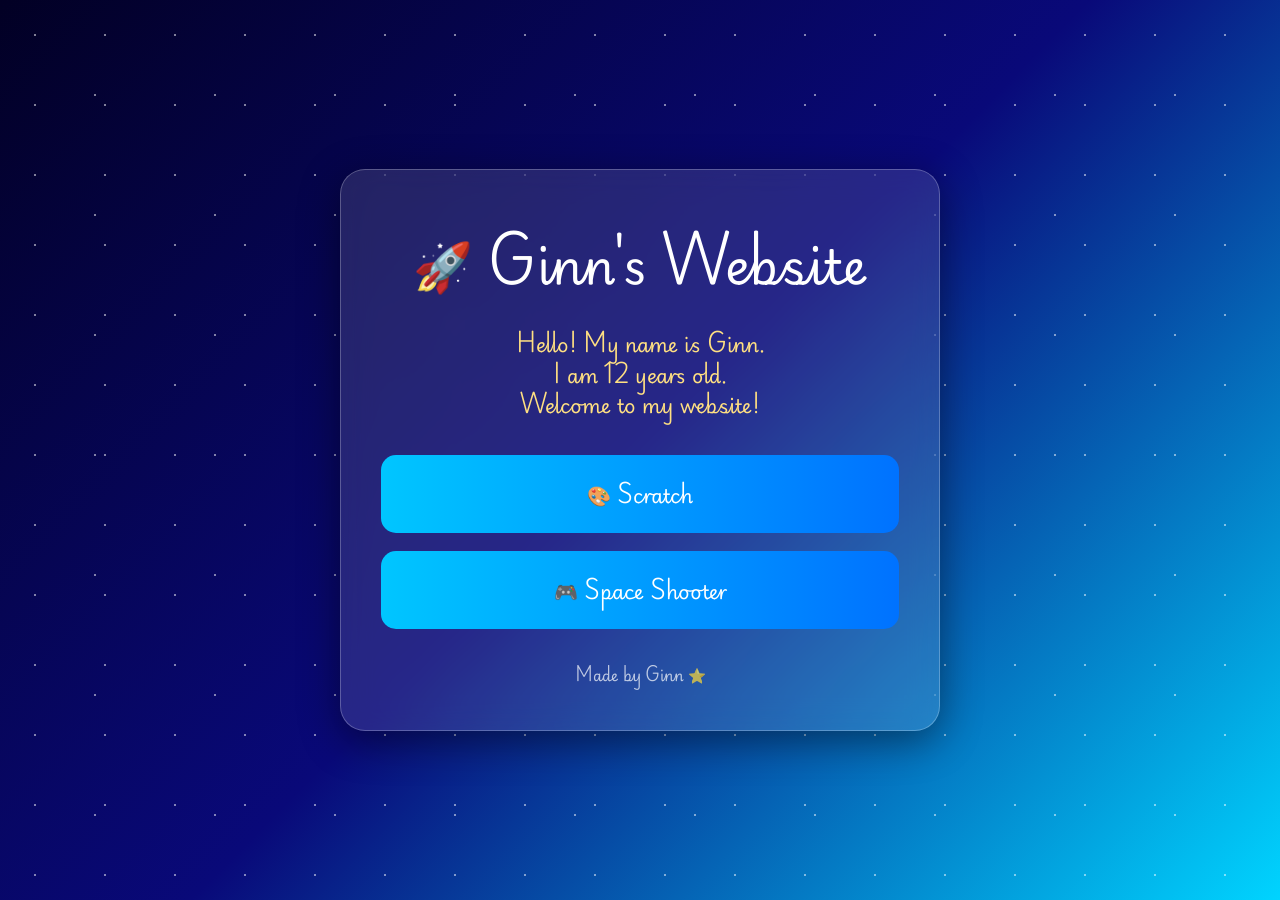
<file: index.html>
<!DOCTYPE html>
<html lang="en">
<head>
<meta charset="UTF-8">
<meta name="viewport" content="width=device-width, initial-scale=1.0">
<title>Ginn's Website</title>

<link rel="preconnect" href="https://fonts.googleapis.com">
<link rel="preconnect" href="https://fonts.gstatic.com" crossorigin>
<link href="https://fonts.googleapis.com/css2?family=Playwrite+FR+Moderne:wght@100..400&display=swap" rel="stylesheet">

<style>

*{
    margin:0;
    padding:0;
    box-sizing:border-box;
}

body{
    font-family:"Playwrite FR Moderne",cursive;
    min-height:100vh;
    overflow:hidden;
    background:linear-gradient(135deg,#020024,#090979,#00d4ff);
    display:flex;
    justify-content:center;
    align-items:center;
}

/* Animated stars */

.stars{
    position:fixed;
    inset:0;
    background:
        radial-gradient(white 1px, transparent 1px),
        radial-gradient(white 1px, transparent 1px);
    background-size:70px 70px,120px 120px;
    background-position:0 0,35px 35px;
    animation:moveStars 60s linear infinite;
    opacity:.5;
}

@keyframes moveStars{
    from{
        transform:translateY(0);
    }
    to{
        transform:translateY(1000px);
    }
}

.card{
    position:relative;
    z-index:2;
    width:min(90%,600px);
    padding:40px;
    text-align:center;

    background:rgba(255,255,255,.12);
    backdrop-filter:blur(15px);

    border:1px solid rgba(255,255,255,.25);
    border-radius:25px;

    box-shadow:0 10px 40px rgba(0,0,0,.45);
}

h1{
    color:white;
    font-size:3rem;
    margin-bottom:15px;
}

h2{
    color:#ffe082;
    font-size:1.2rem;
    margin-bottom:35px;
    line-height:1.6;
}

.buttons{
    display:flex;
    flex-direction:column;
    gap:18px;
}

a{
    text-decoration:none;
    color:white;

    background:linear-gradient(90deg,#00c6ff,#0072ff);

    padding:18px;
    border-radius:15px;

    font-size:1.2rem;
    font-weight:bold;

    transition:.25s;
}

a:hover{
    transform:translateY(-4px) scale(1.03);
    box-shadow:0 8px 20px rgba(0,0,0,.35);
}

footer{
    margin-top:30px;
    color:white;
    opacity:.7;
    font-size:.9rem;
}

@media(max-width:600px){

h1{
    font-size:2rem;
}

h2{
    font-size:1rem;
}

a{
    font-size:1rem;
}

}

</style>
</head>

<body>

<div class="stars"></div>

<div class="card">

<h1>🚀 Ginn's Website</h1>

<h2>
Hello! My name is Ginn.<br>
I am 12 years old.<br>
Welcome to my website!
</h2>

<div class="buttons">

<a href="https://scratch.mit.edu/users/Darkness2014e/" target="_blank">
🎨 Scratch
</a>

<a href="game.html">
🎮 Space Shooter
</a>

</div>

<footer>
Made by Ginn ⭐
</footer>

</div>

</body>
</html>
</file>
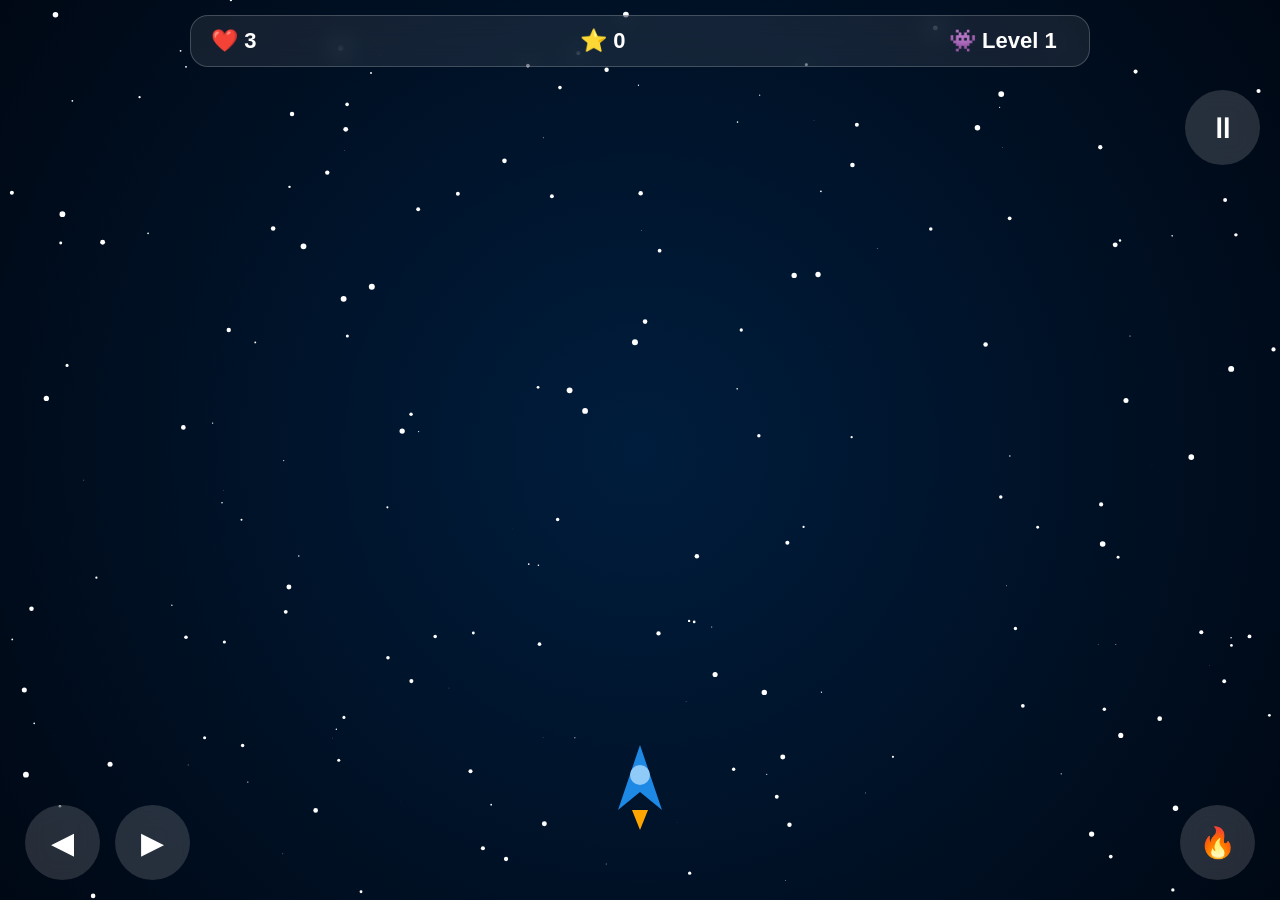
<file: game.html>
<!DOCTYPE html>
<html lang="en">
<head>
<meta charset="UTF-8">
<meta name="viewport" content="width=device-width, initial-scale=1.0, user-scalable=no">

<title>Galaxy Defender</title>

<link rel="stylesheet" href="style.css">
</head>

<body>

<!-- Loading Screen -->
<div id="loading">
    <h1>🚀 Galaxy Defender</h1>
    <p>Loading...</p>
</div>

<!-- HUD -->
<div id="hud">

    <div class="left">
        ❤️ <span id="lives">3</span>
    </div>

    <div class="center">
        ⭐ <span id="score">0</span>
    </div>

    <div class="right">
        👾 Level <span id="level">1</span>
    </div>

</div>

<!-- Game Canvas -->
<canvas id="game"></canvas>

<!-- Mobile Controls -->
<div id="controls">

    <div class="move">

        <button id="left">
            ◀
        </button>

        <button id="right">
            ▶
        </button>

    </div>

    <button id="shoot">
        🔥
    </button>

</div>

<!-- Pause Button -->
<button id="pauseButton">
⏸
</button>

<!-- Pause Menu -->
<div id="pauseMenu" class="hidden">

    <h2>Paused</h2>

    <button id="resumeButton">
        Resume
    </button>

</div>

<!-- Game Over -->
<div id="gameOver" class="hidden">

    <h1>Game Over</h1>

    <p>
        Final Score:
        <span id="finalScore">0</span>
    </p>

    <button onclick="location.reload()">
        Play Again
    </button>

    <button onclick="window.location='index.html'">
        Home
    </button>

</div>

<script src="game.js"></script>

</body>
</html>
</file>
<file: style.css>
*{
    margin:0;
    padding:0;
    box-sizing:border-box;
    user-select:none;
    -webkit-user-select:none;
    -webkit-tap-highlight-color:transparent;
}

html,body{
    width:100%;
    height:100%;
    overflow:hidden;
    background:#000814;
    font-family:Arial,Helvetica,sans-serif;
}

/* Game canvas */

canvas{
    display:block;
    width:100vw;
    height:100vh;
    background:
        radial-gradient(circle at center,#001d3d 0%,#000814 100%);
}

/* HUD */

#hud{
    position:fixed;
    top:15px;
    left:50%;
    transform:translateX(-50%);
    width:min(95%,900px);

    display:flex;
    justify-content:space-between;

    padding:12px 20px;

    color:white;
    font-size:22px;
    font-weight:bold;

    background:rgba(255,255,255,.08);
    border:1px solid rgba(255,255,255,.2);
    border-radius:18px;

    backdrop-filter:blur(12px);

    z-index:20;
}

#hud div{
    min-width:120px;
}

/* Loading Screen */

#loading{
    position:fixed;
    inset:0;

    display:flex;
    flex-direction:column;
    justify-content:center;
    align-items:center;

    background:#000814;
    color:white;

    z-index:100;
}

#loading h1{
    font-size:3rem;
    margin-bottom:20px;
}

#loading p{
    animation:blink 1s infinite;
}

@keyframes blink{
    50%{
        opacity:.3;
    }
}

/* Mobile Controls */

#controls{
    position:fixed;

    bottom:20px;
    left:0;
    width:100%;

    display:flex;
    justify-content:space-between;
    align-items:center;

    padding:0 25px;

    z-index:30;
}

.move{
    display:flex;
    gap:15px;
}

button{

    width:75px;
    height:75px;

    border:none;
    border-radius:50%;

    font-size:30px;
    color:white;

    background:rgba(255,255,255,.15);
    backdrop-filter:blur(12px);

    transition:.15s;
}

button:active{
    transform:scale(.92);
}

/* Pause Button */

#pauseButton{
    position:fixed;
    top:90px;
    right:20px;
    z-index:25;
}

/* Pause Menu */

#pauseMenu{
    position:fixed;
    inset:0;

    display:flex;
    flex-direction:column;
    justify-content:center;
    align-items:center;

    background:rgba(0,0,0,.7);

    color:white;

    z-index:90;
}

#pauseMenu h2{
    font-size:3rem;
    margin-bottom:20px;
}

#pauseMenu button{
    width:220px;
    height:70px;
    border-radius:15px;
    font-size:24px;
}

/* Game Over */

#gameOver{

    position:fixed;
    inset:0;

    display:flex;
    flex-direction:column;
    justify-content:center;
    align-items:center;

    background:rgba(0,0,0,.9);

    color:white;

    z-index:95;
}

#gameOver h1{

    font-size:4rem;
    color:#ff4d4d;

    margin-bottom:20px;
}

#gameOver p{

    font-size:28px;

    margin-bottom:25px;
}

#gameOver button{

    width:240px;
    height:70px;

    margin:10px;

    border-radius:16px;

    font-size:22px;
}

/* Utility */

.hidden{
    display:none !important;
}

/* Mobile */

@media(max-width:768px){

#hud{
    font-size:18px;
}

button{
    width:70px;
    height:70px;
    font-size:28px;
}

#gameOver h1{
    font-size:3rem;
}

}
</file>
